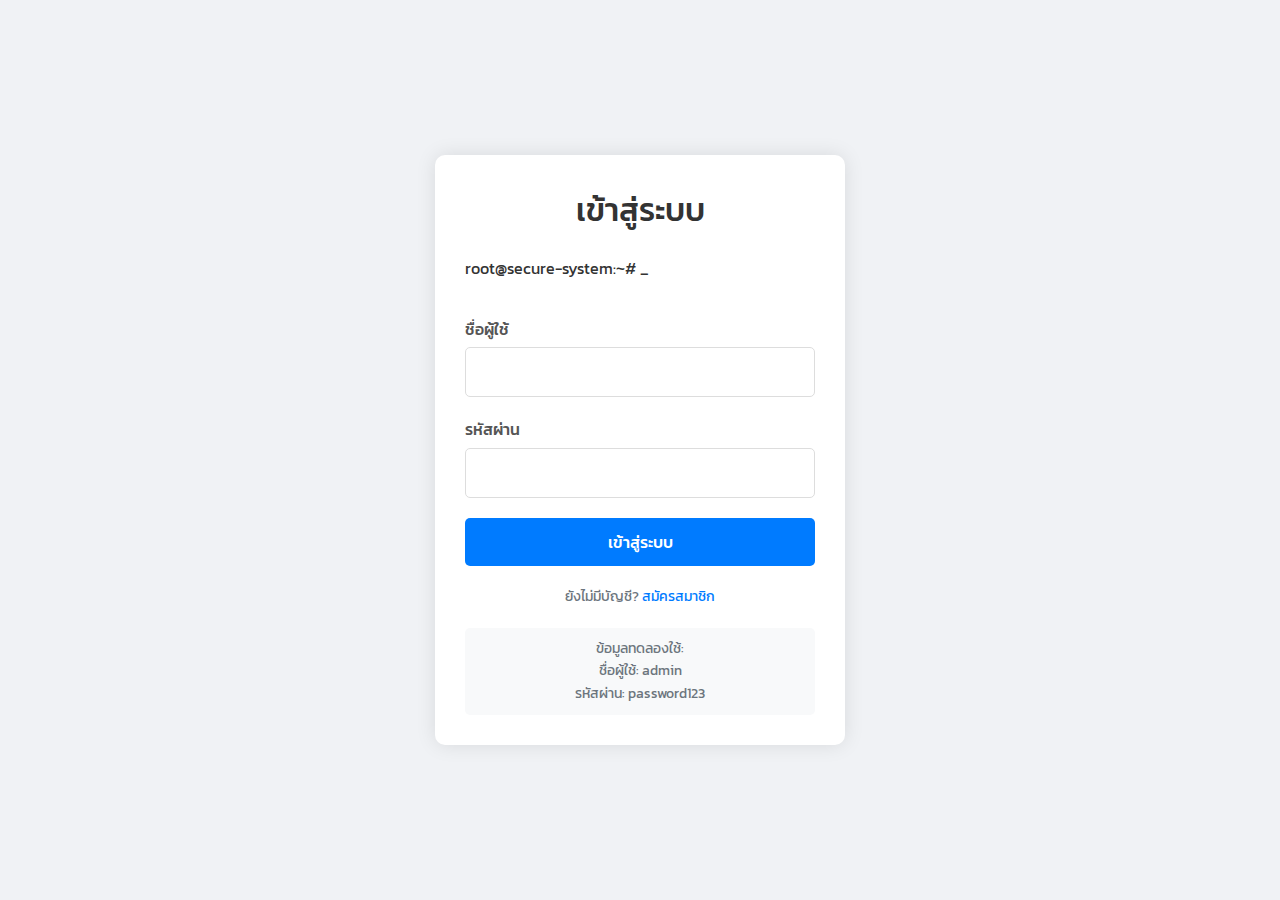
<file: New folder/index.html>
<!DOCTYPE html>
<html lang="th">
<head>
    <meta charset="UTF-8">
    <meta name="viewport" content="width=device-width, initial-scale=1.0">
    <title>ระบบเข้าสู่ระบบ</title>
    <link rel="stylesheet" href="css/styles.css">
    <link href="https://fonts.googleapis.com/css2?family=Kanit:wght@300;400;500&display=swap" rel="stylesheet">
</head>
<body>
    <div class="container">
        <div class="login-form">
            <h1>เข้าสู่ระบบ</h1>
            <div class="terminal-header">
                <span class="terminal-text">root@secure-system:~# _</span>
            </div>
            <div id="error-message" class="error-message"></div>
            <form id="login-form">
                <div class="form-group">
                    <label for="username">ชื่อผู้ใช้</label>
                    <input type="text" id="username" name="username" required>
                </div>
                <div class="form-group">
                    <label for="password">รหัสผ่าน</label>
                    <input type="password" id="password" name="password" required>
                </div>
                <div class="form-group">
                    <button type="submit" class="login-btn">เข้าสู่ระบบ</button>
                </div>
                <p class="register-link">
                    ยังไม่มีบัญชี? <a href="register.html">สมัครสมาชิก</a>
                </p>
                <p class="demo-info">
                    ข้อมูลทดลองใช้:<br>
                    ชื่อผู้ใช้: admin<br>
                    รหัสผ่าน: password123
                </p>
            </form>
        </div>
    </div>
    <script src="js/auth.js"></script>
</body>
</html>
</file>
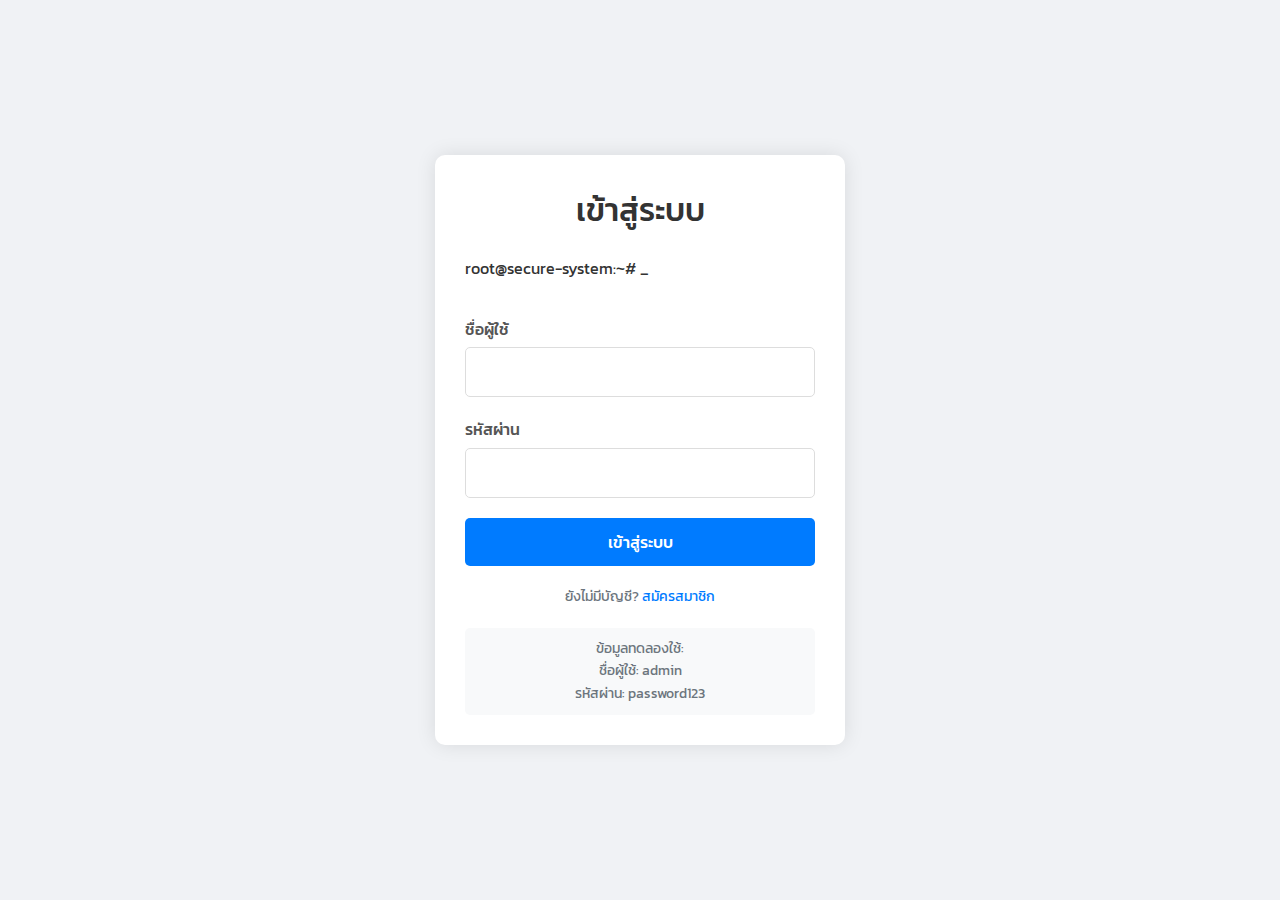
<file: New folder/admin.html>
<!DOCTYPE html>
<html lang="th">
<head>
    <meta charset="UTF-8">
    <meta name="viewport" content="width=device-width, initial-scale=1.0">
    <title>จัดการระบบ - Roblox Scripts</title>
    <link rel="stylesheet" href="css/styles.css">
    <link rel="stylesheet" href="css/admin.css">
    <link href="https://fonts.googleapis.com/css2?family=Kanit:wght@300;400;500&display=swap" rel="stylesheet">
    <link rel="stylesheet" href="https://cdnjs.cloudflare.com/ajax/libs/font-awesome/6.0.0/css/all.min.css">
</head>
<body class="admin-page">
    <!-- Navbar -->
    <nav class="navbar">
        <div class="navbar-container">
            <div class="navbar-logo">
                <a href="home.html">Roblox Scripts</a>
            </div>
            <div class="navbar-links">
                <a href="home.html"><i class="fas fa-home"></i> หน้าหลัก</a>
                <a href="admin.html" class="active"><i class="fas fa-cog"></i> จัดการระบบ</a>
            </div>
            <div class="navbar-user">
                <span>สวัสดี, <span id="user-name">ผู้ใช้</span>!</span>
                <button id="logout-btn" class="logout-btn-small"><i class="fas fa-sign-out-alt"></i> ออกจากระบบ</button>
            </div>
        </div>
    </nav>

    <!-- Admin Content -->
    <div class="admin-container">
        <!-- Sidebar -->
        <div class="admin-sidebar">
            <div class="admin-user">
                <div class="admin-avatar">
                    <i class="fas fa-user-shield"></i>
                </div>
                <div class="admin-info">
                    <h3 id="admin-name">แอดมิน</h3>
                    <p>ผู้ดูแลระบบ</p>
                </div>
            </div>
            <ul class="admin-menu">
                <li class="active" data-tab="dashboard">
                    <i class="fas fa-tachometer-alt"></i> แดชบอร์ด
                </li>
                <li data-tab="scripts">
                    <i class="fas fa-code"></i> จัดการสคริปต์
                </li>
                <li data-tab="categories">
                    <i class="fas fa-folder"></i> จัดการหมวดหมู่
                </li>
                <li data-tab="users">
                    <i class="fas fa-users"></i> จัดการผู้ใช้
                </li>
                <li data-tab="settings">
                    <i class="fas fa-cog"></i> ตั้งค่าเว็บไซต์
                </li>
            </ul>
        </div>

        <!-- Main Content -->
        <div class="admin-content">
            <!-- Dashboard Tab -->
            <div class="admin-tab active" id="dashboard-tab">
                <h1>แดชบอร์ด</h1>
                <div class="admin-stats">
                    <div class="stat-card">
                        <div class="stat-icon">
                            <i class="fas fa-code"></i>
                        </div>
                        <div class="stat-info">
                            <h3>สคริปต์ทั้งหมด</h3>
                            <p class="stat-number">6</p>
                        </div>
                    </div>
                    <div class="stat-card">
                        <div class="stat-icon">
                            <i class="fas fa-users"></i>
                        </div>
                        <div class="stat-info">
                            <h3>ผู้ใช้ทั้งหมด</h3>
                            <p class="stat-number">2</p>
                        </div>
                    </div>
                    <div class="stat-card">
                        <div class="stat-icon">
                            <i class="fas fa-download"></i>
                        </div>
                        <div class="stat-info">
                            <h3>ดาวน์โหลดทั้งหมด</h3>
                            <p class="stat-number">12.5K</p>
                        </div>
                    </div>
                    <div class="stat-card">
                        <div class="stat-icon">
                            <i class="fas fa-eye"></i>
                        </div>
                        <div class="stat-info">
                            <h3>ยอดเข้าชมวันนี้</h3>
                            <p class="stat-number">256</p>
                        </div>
                    </div>
                </div>

                <div class="admin-recent">
                    <div class="admin-recent-scripts">
                        <div class="admin-section-header">
                            <h2>สคริปต์ล่าสุด</h2>
                            <a href="#" class="view-all" data-tab="scripts">ดูทั้งหมด</a>
                        </div>
                        <div class="admin-table-container">
                            <table class="admin-table">
                                <thead>
                                    <tr>
                                        <th>ชื่อสคริปต์</th>
                                        <th>หมวดหมู่</th>
                                        <th>วันที่</th>
                                        <th>ดาวน์โหลด</th>
                                    </tr>
                                </thead>
                                <tbody>
                                    <tr>
                                        <td>Pet Simulator X Auto Farm</td>
                                        <td>Simulator</td>
                                        <td>18/04/2023</td>
                                        <td>2.1K</td>
                                    </tr>
                                    <tr>
                                        <td>Blox Fruits Hub</td>
                                        <td>Fighting</td>
                                        <td>20/04/2023</td>
                                        <td>5.2K</td>
                                    </tr>
                                    <tr>
                                        <td>Bedwars Aimbot & ESP</td>
                                        <td>FPS</td>
                                        <td>15/04/2023</td>
                                        <td>1.5K</td>
                                    </tr>
                                    <tr>
                                        <td>Jailbreak Auto Rob</td>
                                        <td>Adventure</td>
                                        <td>14/04/2023</td>
                                        <td>1.8K</td>
                                    </tr>
                                </tbody>
                            </table>
                        </div>
                    </div>

                    <div class="admin-recent-users">
                        <div class="admin-section-header">
                            <h2>ผู้ใช้ล่าสุด</h2>
                            <a href="#" class="view-all" data-tab="users">ดูทั้งหมด</a>
                        </div>
                        <div class="admin-table-container">
                            <table class="admin-table">
                                <thead>
                                    <tr>
                                        <th>ชื่อผู้ใช้</th>
                                        <th>ชื่อที่แสดง</th>
                                        <th>สถานะ</th>
                                        <th>วันที่สมัคร</th>
                                    </tr>
                                </thead>
                                <tbody>
                                    <tr>
                                        <td>admin</td>
                                        <td>แอดมิน</td>
                                        <td><span class="status admin">แอดมิน</span></td>
                                        <td>01/04/2023</td>
                                    </tr>
                                    <tr>
                                        <td>user</td>
                                        <td>ผู้ใช้ทั่วไป</td>
                                        <td><span class="status user">ผู้ใช้</span></td>
                                        <td>05/04/2023</td>
                                    </tr>
                                </tbody>
                            </table>
                        </div>
                    </div>
                </div>
            </div>

            <!-- Scripts Tab -->
            <div class="admin-tab" id="scripts-tab">
                <h1>จัดการสคริปต์</h1>
                <div class="admin-actions">
                    <button class="admin-btn add-btn" id="add-script-btn">
                        <i class="fas fa-plus"></i> เพิ่มสคริปต์ใหม่
                    </button>
                    <div class="admin-search">
                        <input type="text" placeholder="ค้นหาสคริปต์...">
                        <button><i class="fas fa-search"></i></button>
                    </div>
                </div>

                <div class="admin-table-container">
                    <table class="admin-table">
                        <thead>
                            <tr>
                                <th>ID</th>
                                <th>รูปภาพ</th>
                                <th>ชื่อสคริปต์</th>
                                <th>หมวดหมู่</th>
                                <th>วันที่</th>
                                <th>ดาวน์โหลด</th>
                                <th>คะแนน</th>
                                <th>การจัดการ</th>
                            </tr>
                        </thead>
                        <tbody id="scripts-table-body">
                            <!-- จะถูกเติมโดย JavaScript -->
                        </tbody>
                    </table>
                </div>

                <!-- Modal for Add/Edit Script -->
                <div class="admin-modal" id="script-modal">
                    <div class="admin-modal-content">
                        <div class="admin-modal-header">
                            <h2 id="script-modal-title">เพิ่มสคริปต์ใหม่</h2>
                            <button class="admin-modal-close">&times;</button>
                        </div>
                        <div class="admin-modal-body">
                            <form id="script-form">
                                <input type="hidden" id="script-id">
                                <div class="form-group">
                                    <label for="script-title">ชื่อสคริปต์</label>
                                    <input type="text" id="script-title" required>
                                </div>
                                <div class="form-group">
                                    <label for="script-description">คำอธิบาย</label>
                                    <textarea id="script-description" rows="3" required></textarea>
                                </div>
                                <div class="form-group">
                                    <label for="script-category">หมวดหมู่</label>
                                    <select id="script-category" required>
                                        <option value="">เลือกหมวดหมู่</option>
                                        <option value="Fighting">Fighting</option>
                                        <option value="Simulator">Simulator</option>
                                        <option value="FPS">FPS</option>
                                        <option value="Parkour">Parkour</option>
                                        <option value="Adventure">Adventure</option>
                                        <option value="Horror">Horror</option>
                                    </select>
                                </div>
                                <div class="form-group">
                                    <label for="script-image">URL รูปภาพ</label>
                                    <div class="image-input-group">
                                        <input type="text" id="script-image" required>
                                        <button type="button" class="admin-btn preview-btn" id="preview-image-btn">แสดงตัวอย่าง</button>
                                    </div>
                                    <div class="image-preview" id="image-preview"></div>
                                </div>
                                <div class="form-group">
                                    <label for="script-code">โค้ดสคริปต์</label>
                                    <textarea id="script-code" rows="5" required></textarea>
                                </div>
                                <div class="form-actions">
                                    <button type="button" class="admin-btn cancel-btn">ยกเลิก</button>
                                    <button type="submit" class="admin-btn save-btn">บันทึก</button>
                                </div>
                            </form>
                        </div>
                    </div>
                </div>
            </div>

            <!-- Categories Tab -->
            <div class="admin-tab" id="categories-tab">
                <h1>จัดการหมวดหมู่</h1>
                <div class="admin-actions">
                    <button class="admin-btn add-btn" id="add-category-btn">
                        <i class="fas fa-plus"></i> เพิ่มหมวดหมู่ใหม่
                    </button>
                </div>

                <div class="admin-table-container">
                    <table class="admin-table">
                        <thead>
                            <tr>
                                <th>ID</th>
                                <th>ไอคอน</th>
                                <th>ชื่อหมวดหมู่</th>
                                <th>จำนวนสคริปต์</th>
                                <th>การจัดการ</th>
                            </tr>
                        </thead>
                        <tbody>
                            <tr>
                                <td>1</td>
                                <td><i class="fas fa-gamepad"></i></td>
                                <td>เกมส์ทั้งหมด</td>
                                <td>6</td>
                                <td>
                                    <button class="action-btn edit-btn"><i class="fas fa-edit"></i></button>
                                    <button class="action-btn delete-btn"><i class="fas fa-trash"></i></button>
                                </td>
                            </tr>
                            <tr>
                                <td>2</td>
                                <td><i class="fas fa-fist-raised"></i></td>
                                <td>Fighting</td>
                                <td>2</td>
                                <td>
                                    <button class="action-btn edit-btn"><i class="fas fa-edit"></i></button>
                                    <button class="action-btn delete-btn"><i class="fas fa-trash"></i></button>
                                </td>
                            </tr>
                            <tr>
                                <td>3</td>
                                <td><i class="fas fa-building"></i></td>
                                <td>Simulator</td>
                                <td>2</td>
                                <td>
                                    <button class="action-btn edit-btn"><i class="fas fa-edit"></i></button>
                                    <button class="action-btn delete-btn"><i class="fas fa-trash"></i></button>
                                </td>
                            </tr>
                            <tr>
                                <td>4</td>
                                <td><i class="fas fa-crosshairs"></i></td>
                                <td>FPS</td>
                                <td>1</td>
                                <td>
                                    <button class="action-btn edit-btn"><i class="fas fa-edit"></i></button>
                                    <button class="action-btn delete-btn"><i class="fas fa-trash"></i></button>
                                </td>
                            </tr>
                            <tr>
                                <td>5</td>
                                <td><i class="fas fa-running"></i></td>
                                <td>Parkour</td>
                                <td>1</td>
                                <td>
                                    <button class="action-btn edit-btn"><i class="fas fa-edit"></i></button>
                                    <button class="action-btn delete-btn"><i class="fas fa-trash"></i></button>
                                </td>
                            </tr>
                        </tbody>
                    </table>
                </div>

                <!-- Modal for Add/Edit Category -->
                <div class="admin-modal" id="category-modal">
                    <div class="admin-modal-content">
                        <div class="admin-modal-header">
                            <h2 id="category-modal-title">เพิ่มหมวดหมู่ใหม่</h2>
                            <button class="admin-modal-close">&times;</button>
                        </div>
                        <div class="admin-modal-body">
                            <form id="category-form">
                                <input type="hidden" id="category-id">
                                <div class="form-group">
                                    <label for="category-name">ชื่อหมวดหมู่</label>
                                    <input type="text" id="category-name" required>
                                </div>
                                <div class="form-group">
                                    <label for="category-icon">ไอคอน (Font Awesome Class)</label>
                                    <input type="text" id="category-icon" placeholder="fas fa-gamepad" required>
                                </div>
                                <div class="form-actions">
                                    <button type="button" class="admin-btn cancel-btn">ยกเลิก</button>
                                    <button type="submit" class="admin-btn save-btn">บันทึก</button>
                                </div>
                            </form>
                        </div>
                    </div>
                </div>
            </div>

            <!-- Users Tab -->
            <div class="admin-tab" id="users-tab">
                <h1>จัดการผู้ใช้</h1>
                <div class="admin-actions">
                    <button class="admin-btn add-btn" id="add-user-btn">
                        <i class="fas fa-plus"></i> เพิ่มผู้ใช้ใหม่
                    </button>
                    <div class="admin-search">
                        <input type="text" placeholder="ค้นหาผู้ใช้...">
                        <button><i class="fas fa-search"></i></button>
                    </div>
                </div>

                <div class="admin-table-container">
                    <table class="admin-table">
                        <thead>
                            <tr>
                                <th>ID</th>
                                <th>ชื่อผู้ใช้</th>
                                <th>ชื่อที่แสดง</th>
                                <th>สถานะ</th>
                                <th>วันที่สมัคร</th>
                                <th>การจัดการ</th>
                            </tr>
                        </thead>
                        <tbody id="users-table-body">
                            <!-- จะถูกเติมโดย JavaScript -->
                        </tbody>
                    </table>
                </div>

                <!-- Modal for Add/Edit User -->
                <div class="admin-modal" id="user-modal">
                    <div class="admin-modal-content">
                        <div class="admin-modal-header">
                            <h2 id="user-modal-title">เพิ่มผู้ใช้ใหม่</h2>
                            <button class="admin-modal-close">&times;</button>
                        </div>
                        <div class="admin-modal-body">
                            <form id="user-form">
                                <input type="hidden" id="user-id">
                                <div class="form-group">
                                    <label for="user-username">ชื่อผู้ใช้</label>
                                    <input type="text" id="user-username" required>
                                </div>
                                <div class="form-group">
                                    <label for="user-displayname">ชื่อที่แสดง</label>
                                    <input type="text" id="user-displayname" required>
                                </div>
                                <div class="form-group">
                                    <label for="user-password">รหัสผ่าน</label>
                                    <input type="password" id="user-password" required>
                                </div>
                                <div class="form-group">
                                    <label for="user-role">สถานะ</label>
                                    <select id="user-role" required>
                                        <option value="user">ผู้ใช้ทั่วไป</option>
                                        <option value="admin">ผู้ดูแลระบบ</option>
                                    </select>
                                </div>
                                <div class="form-actions">
                                    <button type="button" class="admin-btn cancel-btn">ยกเลิก</button>
                                    <button type="submit" class="admin-btn save-btn">บันทึก</button>
                                </div>
                            </form>
                        </div>
                    </div>
                </div>
            </div>

            <!-- Settings Tab -->
            <div class="admin-tab" id="settings-tab">
                <h1>ตั้งค่าเว็บไซต์</h1>
                <form id="settings-form">
                    <div class="settings-section">
                        <h2>ตั้งค่าทั่วไป</h2>
                        <div class="form-group">
                            <label for="site-title">ชื่อเว็บไซต์</label>
                            <input type="text" id="site-title" value="Roblox Scripts">
                        </div>
                        <div class="form-group">
                            <label for="site-description">คำอธิบายเว็บไซต์</label>
                            <textarea id="site-description" rows="3">แหล่งรวมสคริปต์ Roblox คุณภาพสูง ฟรี และอัพเดทล่าสุด</textarea>
                        </div>
                        <div class="form-group">
                            <label for="site-logo">URL โลโก้</label>
                            <input type="text" id="site-logo" value="">
                        </div>
                    </div>

                    <div class="settings-section">
                        <h2>ตั้งค่าหน้าแรก</h2>
                        <div class="form-group">
                            <label for="home-title">หัวข้อหน้าแรก</label>
                            <input type="text" id="home-title" value="ยินดีต้อนรับสู่ Roblox Scripts">
                        </div>
                        <div class="form-group">
                            <label for="home-subtitle">คำอธิบายหน้าแรก</label>
                            <input type="text" id="home-subtitle" value="แหล่งรวมสคริปต์ Roblox คุณภาพสูง ฟรี และอัพเดทล่าสุด">
                        </div>
                        <div class="form-group">
                            <label for="scripts-per-page">จำนวนสคริปต์ต่อหน้า</label>
                            <input type="number" id="scripts-per-page" value="6" min="1" max="24">
                        </div>
                    </div>

                    <div class="settings-section">
                        <h2>ตั้งค่าการติดต่อ</h2>
                        <div class="form-group">
                            <label for="contact-email">อีเมล</label>
                            <input type="email" id="contact-email" value="contact@robloxscripts.com">
                        </div>
                        <div class="form-group">
                            <label for="contact-discord">Discord</label>
                            <input type="text" id="contact-discord" value="discord.gg/robloxscripts">
                        </div>
                    </div>

                    <div class="form-actions">
                        <button type="submit" class="admin-btn save-btn">บันทึกการตั้งค่า</button>
                    </div>
                </form>
            </div>
        </div>
    </div>

    <script src="js/auth.js"></script>
    <script src="js/admin.js"></script>
</body>
</html>
</file>
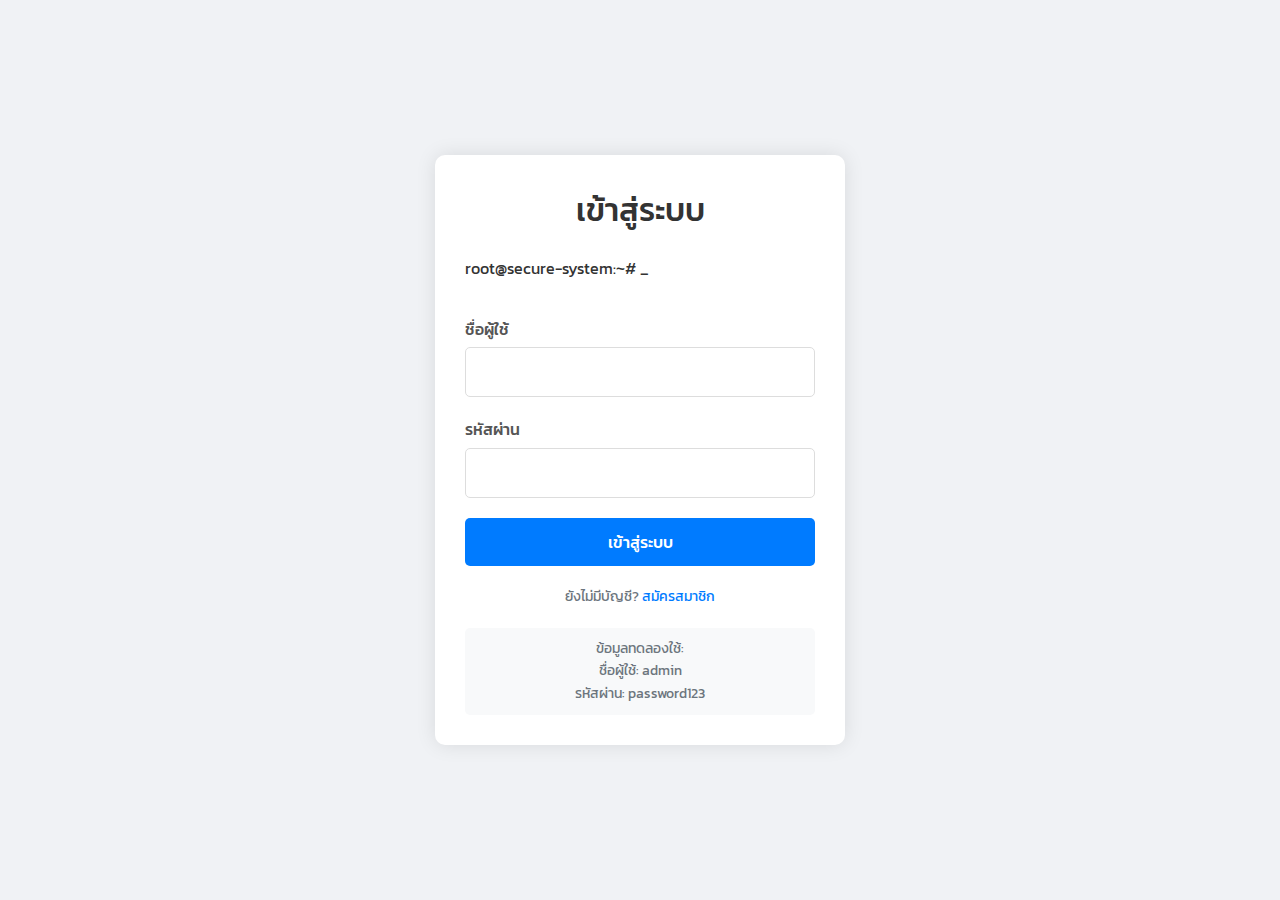
<file: New folder/dashboard.html>
<!DOCTYPE html>
<html lang="en">
<head>
    <meta charset="UTF-8">
    <meta name="viewport" content="width=device-width, initial-scale=1.0">
    <title>Dashboard</title>
    <link rel="stylesheet" href="css/styles.css">
</head>
<body>
    <div class="container">
        <div class="dashboard">
            <h1>Welcome to Dashboard</h1>
            <div class="user-info">
                <p>Welcome, <span id="user-name">User</span>!</p>
                <p>You have successfully logged in.</p>
            </div>
            <div class="dashboard-content">
                <h2>Your Dashboard Content</h2>
                <p>This is a protected page that only logged-in users can access.</p>
                <p>In a real application, your personal data and features would appear here.</p>
            </div>
            <button id="logout-btn" class="logout-btn">Logout</button>
        </div>
    </div>
    <script src="js/auth.js"></script>
</body>
</html>
</file>
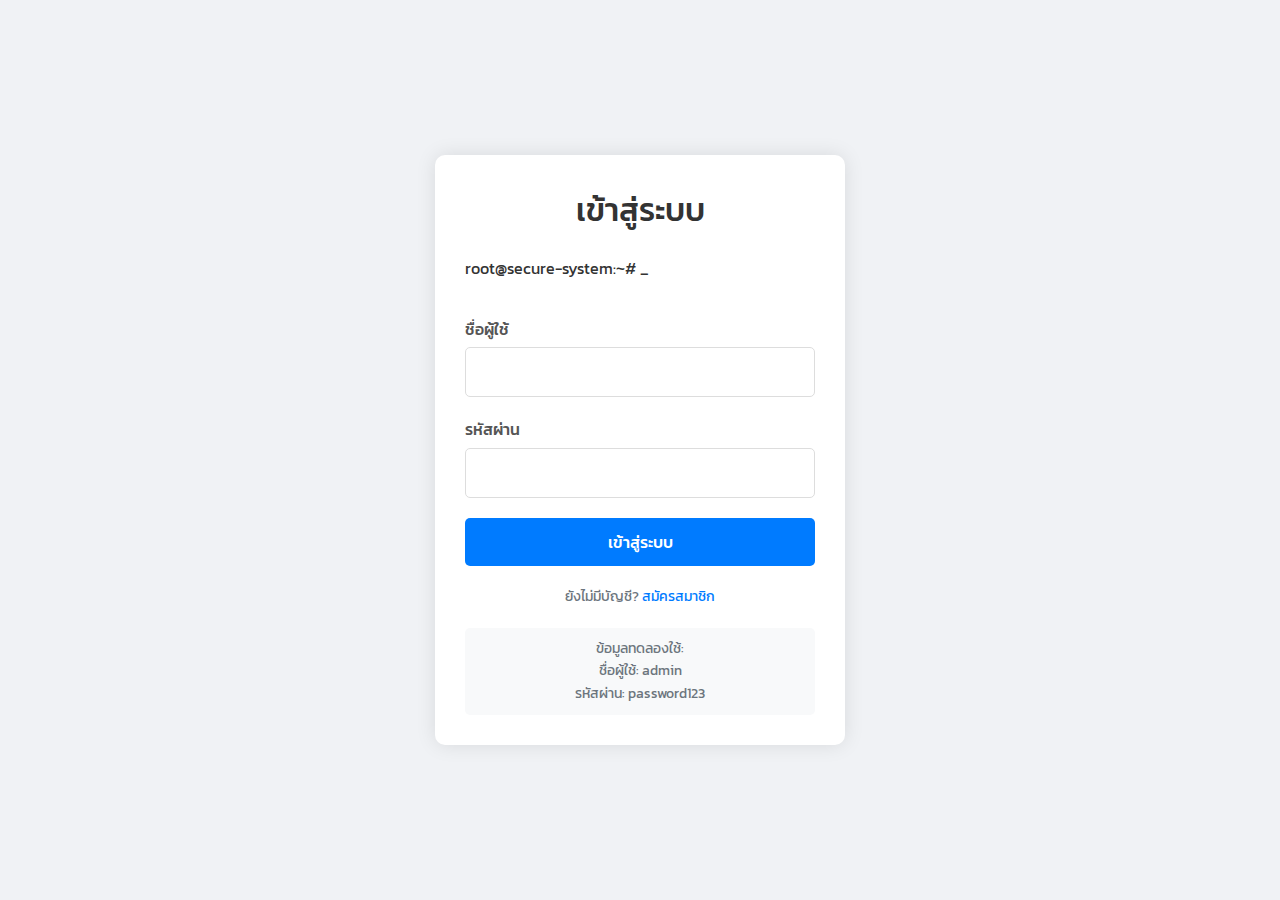
<file: New folder/home.html>
<!DOCTYPE html>
<html lang="th">
<head>
    <meta charset="UTF-8">
    <meta name="viewport" content="width=device-width, initial-scale=1.0">
    <title>Roblox Scripts - คลังสคริปต์ Roblox</title>
    <link rel="stylesheet" href="css/styles.css">
    <link href="https://fonts.googleapis.com/css2?family=Kanit:wght@300;400;500&display=swap" rel="stylesheet">
    <link rel="stylesheet" href="https://cdnjs.cloudflare.com/ajax/libs/font-awesome/6.0.0/css/all.min.css">
</head>
<body class="home-page">
    <!-- Navbar -->
    <nav class="navbar">
        <div class="navbar-container">
            <div class="navbar-logo">
                <a href="home.html">Roblox Scripts</a>
            </div>
            <div class="navbar-links">
                <a href="home.html" class="active"><i class="fas fa-home"></i> หน้าหลัก</a>
                <a href="scripts.html"><i class="fas fa-code"></i> สคริปต์</a>
                <a href="popular.html"><i class="fas fa-star"></i> ยอดนิยม</a>
                <a href="admin.html" id="admin-nav-link" style="display: none;"><i class="fas fa-cog"></i> จัดการระบบ</a>
            </div>
            <div class="navbar-search">
                <form id="search-form">
                    <input type="text" id="search-input" placeholder="ค้นหาสคริปต์...">
                    <button type="submit"><i class="fas fa-search"></i></button>
                </form>
            </div>
            <div class="navbar-user">
                <span>สวัสดี, <span id="user-name">ผู้ใช้</span>!</span>
                <button id="logout-btn" class="logout-btn-small"><i class="fas fa-sign-out-alt"></i> ออกจากระบบ</button>
            </div>
        </div>
    </nav>

    <!-- Main Content -->
    <div class="main-container">
        <!-- Hero Section -->
        <div class="hero-section">
            <h1>ยินดีต้อนรับสู่ Roblox Scripts</h1>
            <p>แหล่งรวมสคริปต์ Roblox คุณภาพสูง ฟรี และอัพเดทล่าสุด</p>
        </div>

        <!-- Categories -->
        <div class="categories-section">
            <h2>หมวดหมู่</h2>
            <div class="categories">
                <a href="scripts.html" class="category-item">
                    <i class="fas fa-gamepad"></i>
                    <span>เกมส์ทั้งหมด</span>
                </a>
                <a href="scripts.html?category=Parkour" class="category-item">
                    <i class="fas fa-running"></i>
                    <span>Parkour</span>
                </a>
                <a href="scripts.html?category=Fighting" class="category-item">
                    <i class="fas fa-fist-raised"></i>
                    <span>Fighting</span>
                </a>
                <a href="scripts.html?category=Simulator" class="category-item">
                    <i class="fas fa-building"></i>
                    <span>Simulator</span>
                </a>
                <a href="scripts.html?category=FPS" class="category-item">
                    <i class="fas fa-crosshairs"></i>
                    <span>FPS</span>
                </a>
            </div>
        </div>

        <!-- Scripts Section -->
        <div class="scripts-section">
            <div class="section-header">
                <h2>สคริปต์ล่าสุด</h2>
                <a href="scripts.html" class="view-all">ดูทั้งหมด <i class="fas fa-arrow-right"></i></a>
            </div>

            <div class="scripts-grid" id="scripts-container">
                <!-- Script Card 1 -->
                <div class="script-card">
                    <div class="script-image">
                        <img src="https://tr.rbxcdn.com/e9b0640f26e3c602a1f6082f26f09691/768/432/Image/Png" alt="Blox Fruits Script">
                        <div class="script-category">Fighting</div>
                    </div>
                    <div class="script-info">
                        <h3>Blox Fruits Auto Farm</h3>
                        <p class="script-description">สคริปต์ออโต้ฟาร์มสำหรับ Blox Fruits ใช้งานง่าย ไม่มีแบน</p>
                        <div class="script-meta">
                            <span><i class="fas fa-download"></i> 1.2K</span>
                            <span><i class="fas fa-star"></i> 4.8</span>
                            <span><i class="fas fa-calendar"></i> 12/04/2023</span>
                        </div>
                        <a href="#" class="script-button">ดูรายละเอียด</a>
                    </div>
                </div>

                <!-- Script Card 2 -->
                <div class="script-card">
                    <div class="script-image">
                        <img src="https://tr.rbxcdn.com/5aa5b9b7a25c88e1b0f2306f8ab3fdaf/768/432/Image/Png" alt="Adopt Me Script">
                        <div class="script-category">Simulator</div>
                    </div>
                    <div class="script-info">
                        <h3>Adopt Me Auto Farm</h3>
                        <p class="script-description">สคริปต์ช่วยเก็บไอเทมและเลี้ยงสัตว์อัตโนมัติใน Adopt Me</p>
                        <div class="script-meta">
                            <span><i class="fas fa-download"></i> 985</span>
                            <span><i class="fas fa-star"></i> 4.5</span>
                            <span><i class="fas fa-calendar"></i> 10/04/2023</span>
                        </div>
                        <a href="#" class="script-button">ดูรายละเอียด</a>
                    </div>
                </div>

                <!-- Script Card 3 -->
                <div class="script-card">
                    <div class="script-image">
                        <img src="https://tr.rbxcdn.com/c8d3bad9e2b5d9d3c06985d724ff4e6d/768/432/Image/Png" alt="Bedwars Script">
                        <div class="script-category">FPS</div>
                    </div>
                    <div class="script-info">
                        <h3>Bedwars Aimbot & ESP</h3>
                        <p class="script-description">สคริปต์ช่วยเล็ง และมองทะลุกำแพงสำหรับเกม Bedwars</p>
                        <div class="script-meta">
                            <span><i class="fas fa-download"></i> 1.5K</span>
                            <span><i class="fas fa-star"></i> 4.9</span>
                            <span><i class="fas fa-calendar"></i> 15/04/2023</span>
                        </div>
                        <a href="#" class="script-button">ดูรายละเอียด</a>
                    </div>
                </div>

                <!-- Script Card 4 -->
                <div class="script-card">
                    <div class="script-image">
                        <img src="https://tr.rbxcdn.com/f0269c40fadfe6f8e44a1299a9563054/768/432/Image/Png" alt="Parkour Script">
                        <div class="script-category">Parkour</div>
                    </div>
                    <div class="script-info">
                        <h3>Ninja Legends Auto Farm</h3>
                        <p class="script-description">สคริปต์ออโต้ฟาร์มสำหรับ Ninja Legends ฟาร์มเงินและอัพเกรดอัตโนมัติ</p>
                        <div class="script-meta">
                            <span><i class="fas fa-download"></i> 876</span>
                            <span><i class="fas fa-star"></i> 4.3</span>
                            <span><i class="fas fa-calendar"></i> 08/04/2023</span>
                        </div>
                        <a href="#" class="script-button">ดูรายละเอียด</a>
                    </div>
                </div>

                <!-- Script Card 5 -->
                <div class="script-card">
                    <div class="script-image">
                        <img src="https://tr.rbxcdn.com/e9b0640f26e3c602a1f6082f26f09691/768/432/Image/Png" alt="Pet Simulator X Script">
                        <div class="script-category">Simulator</div>
                    </div>
                    <div class="script-info">
                        <h3>Pet Simulator X Auto Farm</h3>
                        <p class="script-description">สคริปต์ออโต้ฟาร์มสำหรับ Pet Simulator X ฟาร์มเพชรและเปิดไข่อัตโนมัติ</p>
                        <div class="script-meta">
                            <span><i class="fas fa-download"></i> 2.1K</span>
                            <span><i class="fas fa-star"></i> 4.7</span>
                            <span><i class="fas fa-calendar"></i> 18/04/2023</span>
                        </div>
                        <a href="#" class="script-button">ดูรายละเอียด</a>
                    </div>
                </div>

                <!-- Script Card 6 -->
                <div class="script-card">
                    <div class="script-image">
                        <img src="https://tr.rbxcdn.com/5aa5b9b7a25c88e1b0f2306f8ab3fdaf/768/432/Image/Png" alt="Jailbreak Script">
                        <div class="script-category">Adventure</div>
                    </div>
                    <div class="script-info">
                        <h3>Jailbreak Auto Rob</h3>
                        <p class="script-description">สคริปต์ปล้นอัตโนมัติสำหรับ Jailbreak ปล้นทุกที่โดยไม่ต้องขับรถเอง</p>
                        <div class="script-meta">
                            <span><i class="fas fa-download"></i> 1.8K</span>
                            <span><i class="fas fa-star"></i> 4.6</span>
                            <span><i class="fas fa-calendar"></i> 14/04/2023</span>
                        </div>
                        <a href="#" class="script-button">ดูรายละเอียด</a>
                    </div>
                </div>
            </div>
        </div>

        <!-- Popular Section -->
        <div class="popular-section">
            <div class="section-header">
                <h2>สคริปต์ยอดนิยม</h2>
                <a href="popular.html" class="view-all">ดูทั้งหมด <i class="fas fa-arrow-right"></i></a>
            </div>

            <div class="popular-scripts">
                <!-- Popular Script 1 -->
                <div class="popular-script-card">
                    <div class="rank">1</div>
                    <div class="popular-script-image">
                        <img src="https://tr.rbxcdn.com/e9b0640f26e3c602a1f6082f26f09691/768/432/Image/Png" alt="Popular Script">
                    </div>
                    <div class="popular-script-info">
                        <h3>Blox Fruits Hub</h3>
                        <p>สคริปต์รวมฟังก์ชันทั้งหมดสำหรับ Blox Fruits</p>
                        <div class="popular-script-meta">
                            <span><i class="fas fa-download"></i> 5.2K</span>
                            <span><i class="fas fa-star"></i> 4.9</span>
                        </div>
                    </div>
                    <a href="#" class="popular-script-button">ดูรายละเอียด</a>
                </div>

                <!-- Popular Script 2 -->
                <div class="popular-script-card">
                    <div class="rank">2</div>
                    <div class="popular-script-image">
                        <img src="https://tr.rbxcdn.com/5aa5b9b7a25c88e1b0f2306f8ab3fdaf/768/432/Image/Png" alt="Popular Script">
                    </div>
                    <div class="popular-script-info">
                        <h3>Arsenal Aimbot</h3>
                        <p>สคริปต์ช่วยเล็งอัตโนมัติสำหรับเกม Arsenal</p>
                        <div class="popular-script-meta">
                            <span><i class="fas fa-download"></i> 4.8K</span>
                            <span><i class="fas fa-star"></i> 4.7</span>
                        </div>
                    </div>
                    <a href="#" class="popular-script-button">ดูรายละเอียด</a>
                </div>

                <!-- Popular Script 3 -->
                <div class="popular-script-card">
                    <div class="rank">3</div>
                    <div class="popular-script-image">
                        <img src="https://tr.rbxcdn.com/c8d3bad9e2b5d9d3c06985d724ff4e6d/768/432/Image/Png" alt="Popular Script">
                    </div>
                    <div class="popular-script-info">
                        <h3>Doors Script</h3>
                        <p>สคริปต์ช่วยเล่นเกม Doors แสดงกับดักและไอเทมทั้งหมด</p>
                        <div class="popular-script-meta">
                            <span><i class="fas fa-download"></i> 3.9K</span>
                            <span><i class="fas fa-star"></i> 4.6</span>
                        </div>
                    </div>
                    <a href="#" class="popular-script-button">ดูรายละเอียด</a>
                </div>
            </div>
        </div>
    </div>

    <!-- Footer -->
    <footer class="footer">
        <div class="footer-container">
            <div class="footer-logo">
                <h2>Roblox Scripts</h2>
                <p>แหล่งรวมสคริปต์ Roblox คุณภาพสูง</p>
            </div>
            <div class="footer-links">
                <div class="footer-links-column">
                    <h3>เมนูหลัก</h3>
                    <a href="home.html">หน้าหลัก</a>
                    <a href="scripts.html">สคริปต์</a>
                    <a href="popular.html">ยอดนิยม</a>
                </div>
                <div class="footer-links-column">
                    <h3>หมวดหมู่</h3>
                    <a href="scripts.html?category=Fighting">Fighting</a>
                    <a href="scripts.html?category=Simulator">Simulator</a>
                    <a href="scripts.html?category=FPS">FPS</a>
                    <a href="scripts.html?category=Parkour">Parkour</a>
                </div>
                <div class="footer-links-column">
                    <h3>ช่วยเหลือ</h3>
                    <a href="#">วิธีใช้งาน</a>
                    <a href="#">คำถามที่พบบ่อย</a>
                    <a href="#">ติดต่อเรา</a>
                    <a href="#">นโยบายความเป็นส่วนตัว</a>
                </div>
            </div>
        </div>
        <div class="footer-bottom">
            <p>&copy; 2023 Roblox Scripts. สงวนลิขสิทธิ์ทั้งหมด.</p>
        </div>
    </footer>

    <script src="js/auth.js"></script>
    <script src="js/scripts.js"></script>
</body>
</html>
</file>
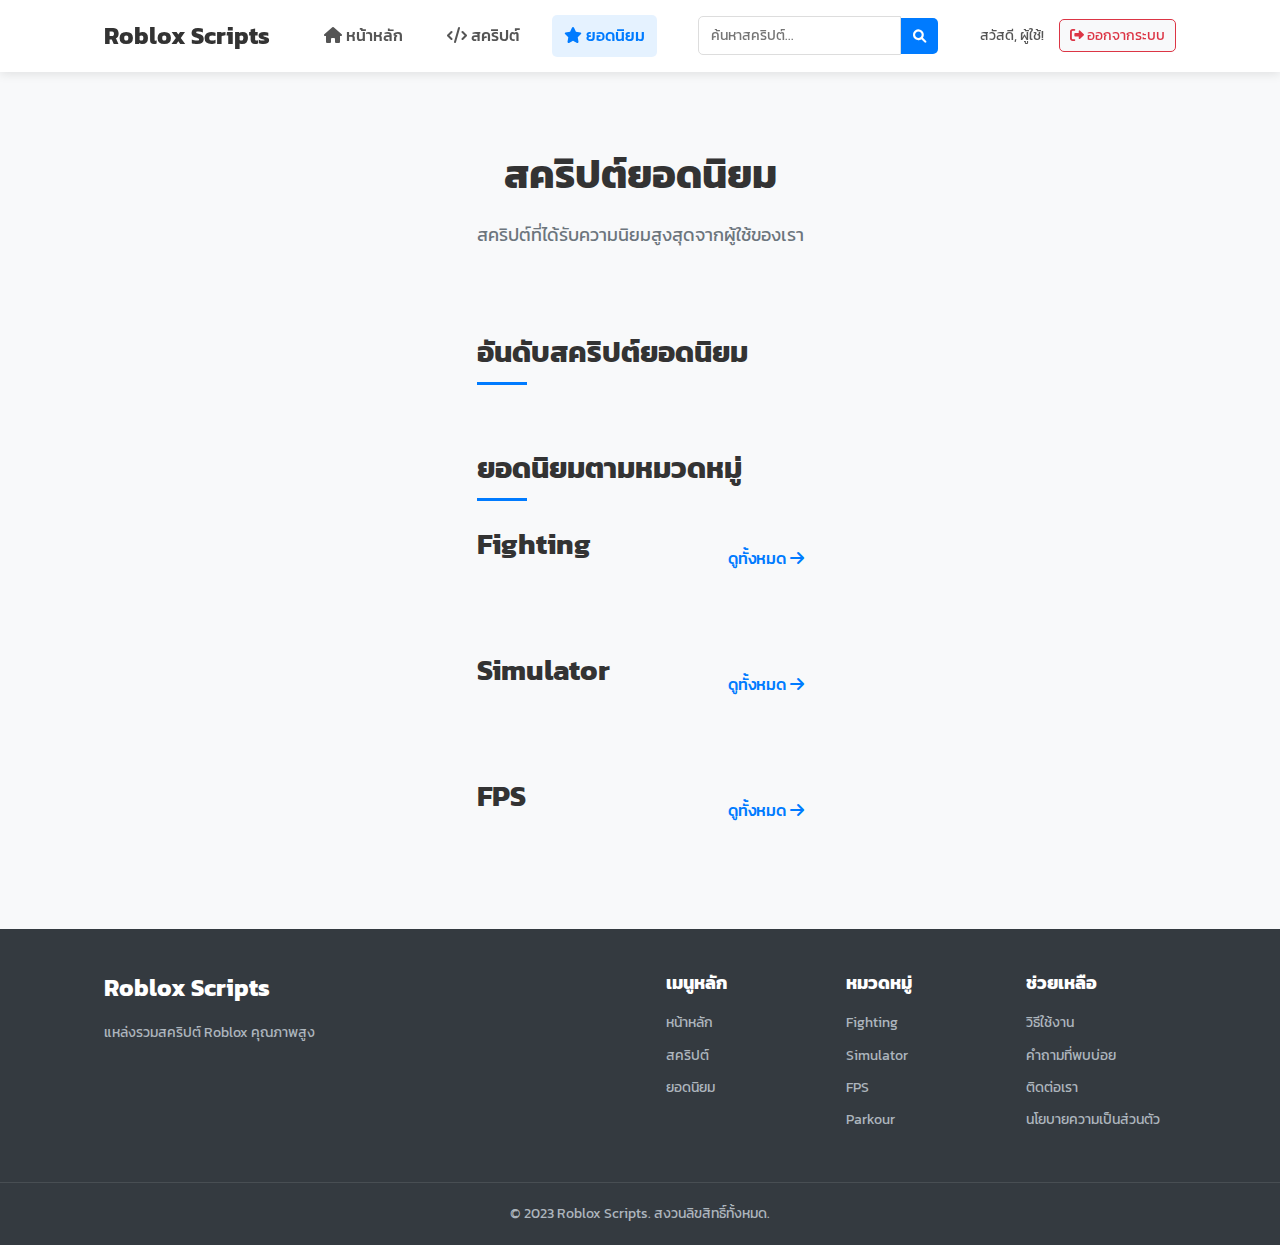
<file: New folder/popular.html>
<!DOCTYPE html>
<html lang="th">
<head>
    <meta charset="UTF-8">
    <meta name="viewport" content="width=device-width, initial-scale=1.0">
    <title>สคริปต์ยอดนิยม - Roblox Scripts</title>
    <link rel="stylesheet" href="css/styles.css">
    <link href="https://fonts.googleapis.com/css2?family=Kanit:wght@300;400;500&display=swap" rel="stylesheet">
    <link rel="stylesheet" href="https://cdnjs.cloudflare.com/ajax/libs/font-awesome/6.0.0/css/all.min.css">
</head>
<body class="home-page">
    <!-- Navbar -->
    <nav class="navbar">
        <div class="navbar-container">
            <div class="navbar-logo">
                <a href="home.html">Roblox Scripts</a>
            </div>
            <div class="navbar-links">
                <a href="home.html"><i class="fas fa-home"></i> หน้าหลัก</a>
                <a href="scripts.html"><i class="fas fa-code"></i> สคริปต์</a>
                <a href="popular.html" class="active"><i class="fas fa-star"></i> ยอดนิยม</a>
                <a href="admin.html" id="admin-nav-link" style="display: none;"><i class="fas fa-cog"></i> จัดการระบบ</a>
            </div>
            <div class="navbar-search">
                <form id="search-form">
                    <input type="text" id="search-input" placeholder="ค้นหาสคริปต์...">
                    <button type="submit"><i class="fas fa-search"></i></button>
                </form>
            </div>
            <div class="navbar-user">
                <span>สวัสดี, <span id="user-name">ผู้ใช้</span>!</span>
                <button id="logout-btn" class="logout-btn-small"><i class="fas fa-sign-out-alt"></i> ออกจากระบบ</button>
            </div>
        </div>
    </nav>

    <!-- Main Content -->
    <div class="main-container">
        <!-- Page Header -->
        <div class="page-header">
            <h1>สคริปต์ยอดนิยม</h1>
            <p>สคริปต์ที่ได้รับความนิยมสูงสุดจากผู้ใช้ของเรา</p>
        </div>

        <!-- Top Scripts -->
        <div class="top-scripts-section">
            <h2>อันดับสคริปต์ยอดนิยม</h2>
            <div class="top-scripts" id="top-scripts-container">
                <!-- จะถูกเติมโดย JavaScript -->
            </div>
        </div>

        <!-- Popular by Category -->
        <div class="popular-by-category">
            <h2>ยอดนิยมตามหมวดหมู่</h2>
            
            <!-- Fighting Category -->
            <div class="category-section">
                <div class="section-header">
                    <h3>Fighting</h3>
                    <a href="scripts.html?category=Fighting" class="view-all">ดูทั้งหมด <i class="fas fa-arrow-right"></i></a>
                </div>
                <div class="category-scripts" id="fighting-scripts">
                    <!-- จะถูกเติมโดย JavaScript -->
                </div>
            </div>
            
            <!-- Simulator Category -->
            <div class="category-section">
                <div class="section-header">
                    <h3>Simulator</h3>
                    <a href="scripts.html?category=Simulator" class="view-all">ดูทั้งหมด <i class="fas fa-arrow-right"></i></a>
                </div>
                <div class="category-scripts" id="simulator-scripts">
                    <!-- จะถูกเติมโดย JavaScript -->
                </div>
            </div>
            
            <!-- FPS Category -->
            <div class="category-section">
                <div class="section-header">
                    <h3>FPS</h3>
                    <a href="scripts.html?category=FPS" class="view-all">ดูทั้งหมด <i class="fas fa-arrow-right"></i></a>
                </div>
                <div class="category-scripts" id="fps-scripts">
                    <!-- จะถูกเติมโดย JavaScript -->
                </div>
            </div>
        </div>
    </div>

    <!-- Footer -->
    <footer class="footer">
        <div class="footer-container">
            <div class="footer-logo">
                <h2>Roblox Scripts</h2>
                <p>แหล่งรวมสคริปต์ Roblox คุณภาพสูง</p>
            </div>
            <div class="footer-links">
                <div class="footer-links-column">
                    <h3>เมนูหลัก</h3>
                    <a href="home.html">หน้าหลัก</a>
                    <a href="scripts.html">สคริปต์</a>
                    <a href="popular.html">ยอดนิยม</a>
                </div>
                <div class="footer-links-column">
                    <h3>หมวดหมู่</h3>
                    <a href="scripts.html?category=Fighting">Fighting</a>
                    <a href="scripts.html?category=Simulator">Simulator</a>
                    <a href="scripts.html?category=FPS">FPS</a>
                    <a href="scripts.html?category=Parkour">Parkour</a>
                </div>
                <div class="footer-links-column">
                    <h3>ช่วยเหลือ</h3>
                    <a href="#">วิธีใช้งาน</a>
                    <a href="#">คำถามที่พบบ่อย</a>
                    <a href="#">ติดต่อเรา</a>
                    <a href="#">นโยบายความเป็นส่วนตัว</a>
                </div>
            </div>
        </div>
        <div class="footer-bottom">
            <p>&copy; 2023 Roblox Scripts. สงวนลิขสิทธิ์ทั้งหมด.</p>
        </div>
    </footer>

    <script src="js/auth.js"></script>
    <script src="js/scripts.js"></script>
    <script src="js/popular.js"></script>
</body>
</html>
</file>
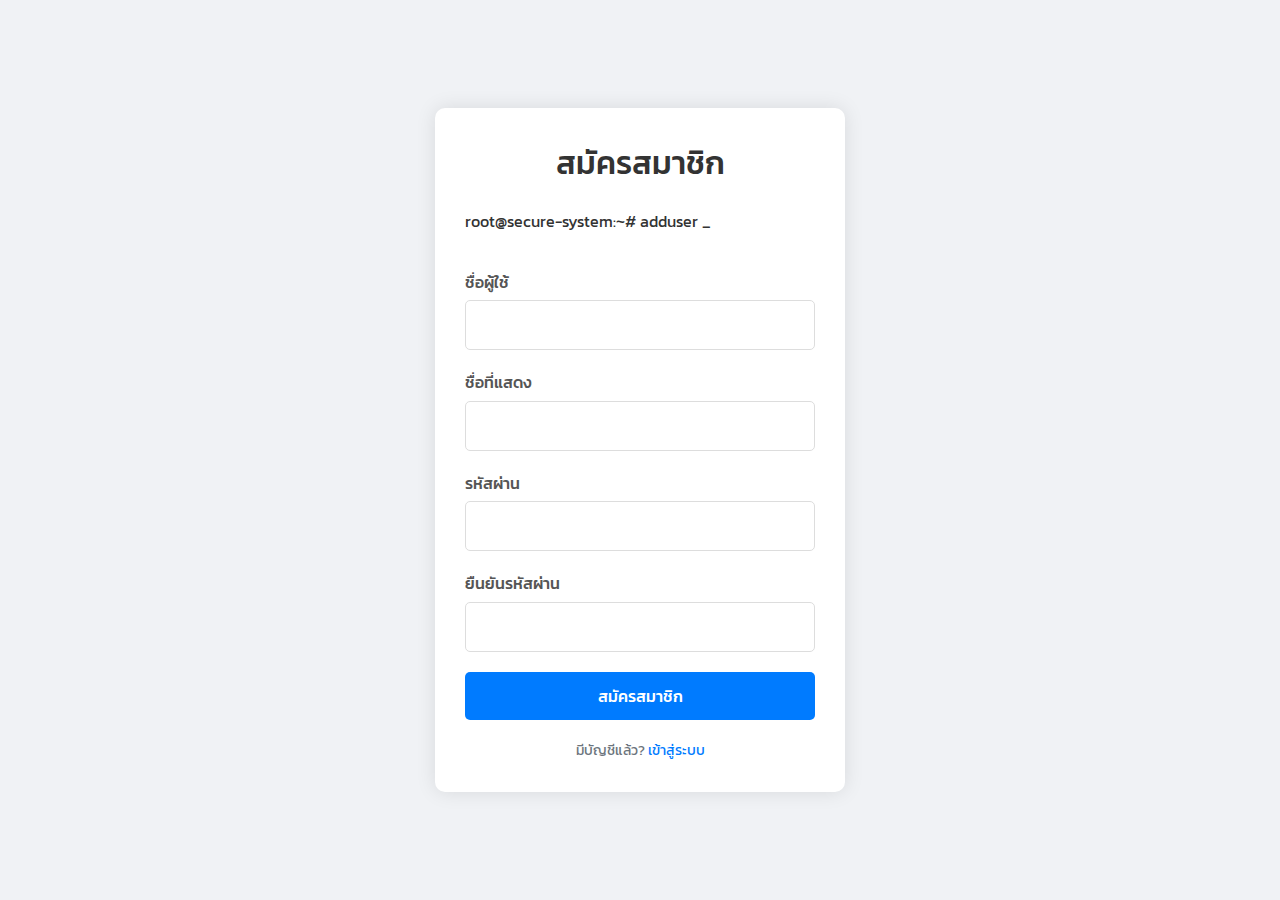
<file: New folder/register.html>
<!DOCTYPE html>
<html lang="th">
<head>
    <meta charset="UTF-8">
    <meta name="viewport" content="width=device-width, initial-scale=1.0">
    <title>สมัครสมาชิก - ระบบเข้าสู่ระบบ</title>
    <link rel="stylesheet" href="css/styles.css">
    <link href="https://fonts.googleapis.com/css2?family=Kanit:wght@300;400;500&display=swap" rel="stylesheet">
</head>
<body>
    <div class="container">
        <div class="login-form register-form">
            <h1>สมัครสมาชิก</h1>
            <div class="terminal-header">
                <span class="terminal-text">root@secure-system:~# adduser _</span>
            </div>
            <div id="error-message" class="error-message"></div>
            <form id="register-form">
                <div class="form-group">
                    <label for="username">ชื่อผู้ใช้</label>
                    <input type="text" id="username" name="username" required>
                </div>
                <div class="form-group">
                    <label for="display-name">ชื่อที่แสดง</label>
                    <input type="text" id="display-name" name="display-name" required>
                </div>
                <div class="form-group">
                    <label for="password">รหัสผ่าน</label>
                    <input type="password" id="password" name="password" required>
                </div>
                <div class="form-group">
                    <label for="confirm-password">ยืนยันรหัสผ่าน</label>
                    <input type="password" id="confirm-password" name="confirm-password" required>
                </div>
                <div class="form-group">
                    <button type="submit" class="login-btn">สมัครสมาชิก</button>
                </div>
                <p class="login-link">
                    มีบัญชีแล้ว? <a href="index.html">เข้าสู่ระบบ</a>
                </p>
            </form>
        </div>
    </div>
    <script src="js/auth.js"></script>
</body>
</html>
</file>
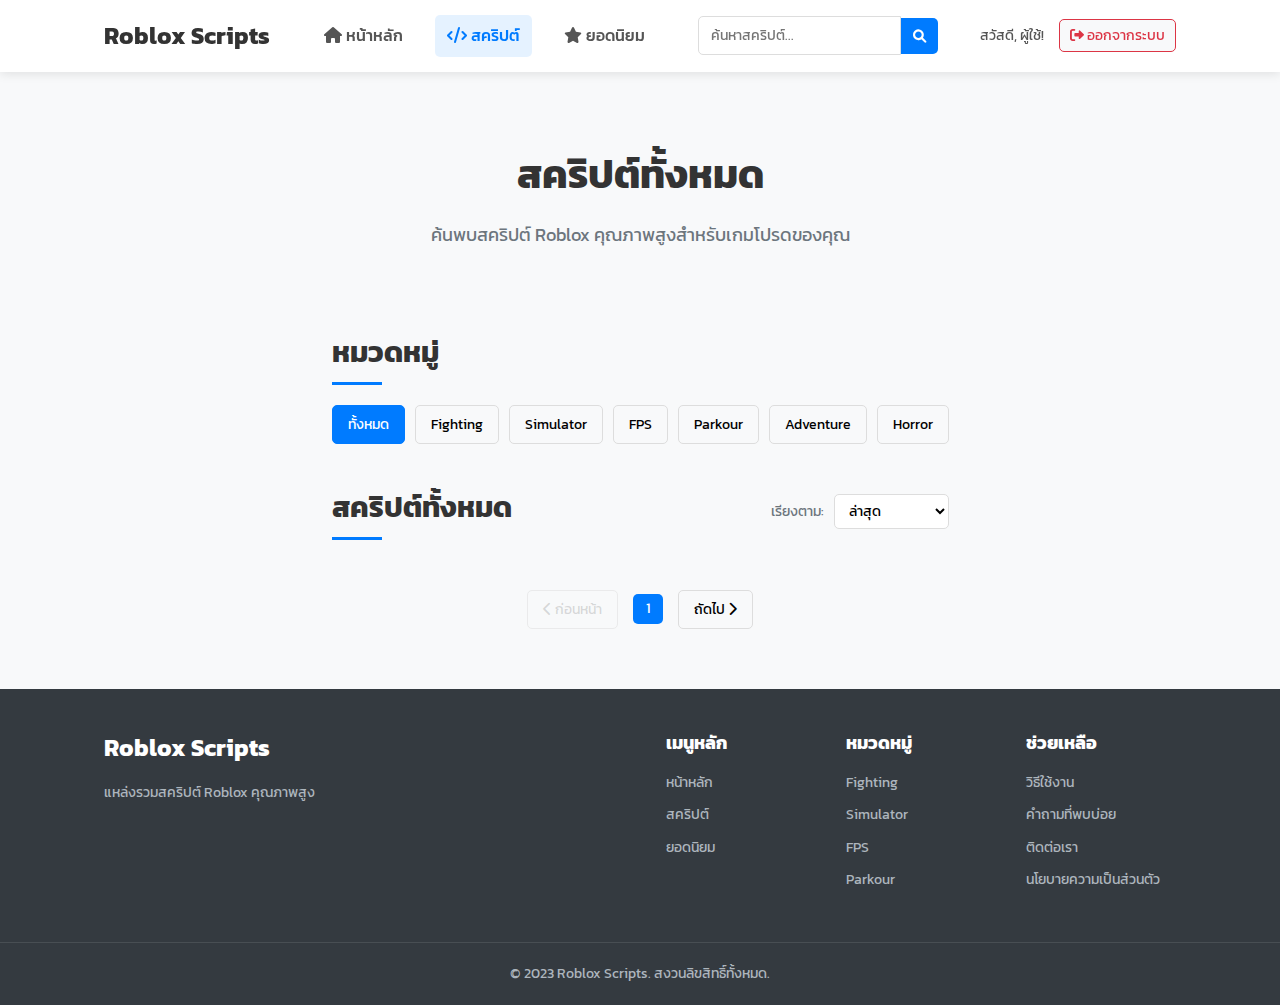
<file: New folder/scripts.html>
<!DOCTYPE html>
<html lang="th">
<head>
    <meta charset="UTF-8">
    <meta name="viewport" content="width=device-width, initial-scale=1.0">
    <title>สคริปต์ทั้งหมด - Roblox Scripts</title>
    <link rel="stylesheet" href="css/styles.css">
    <link href="https://fonts.googleapis.com/css2?family=Kanit:wght@300;400;500&display=swap" rel="stylesheet">
    <link rel="stylesheet" href="https://cdnjs.cloudflare.com/ajax/libs/font-awesome/6.0.0/css/all.min.css">
</head>
<body class="home-page">
    <!-- Navbar -->
    <nav class="navbar">
        <div class="navbar-container">
            <div class="navbar-logo">
                <a href="home.html">Roblox Scripts</a>
            </div>
            <div class="navbar-links">
                <a href="home.html"><i class="fas fa-home"></i> หน้าหลัก</a>
                <a href="scripts.html" class="active"><i class="fas fa-code"></i> สคริปต์</a>
                <a href="popular.html"><i class="fas fa-star"></i> ยอดนิยม</a>
                <a href="admin.html" id="admin-nav-link" style="display: none;"><i class="fas fa-cog"></i> จัดการระบบ</a>
            </div>
            <div class="navbar-search">
                <form id="search-form">
                    <input type="text" id="search-input" placeholder="ค้นหาสคริปต์...">
                    <button type="submit"><i class="fas fa-search"></i></button>
                </form>
            </div>
            <div class="navbar-user">
                <span>สวัสดี, <span id="user-name">ผู้ใช้</span>!</span>
                <button id="logout-btn" class="logout-btn-small"><i class="fas fa-sign-out-alt"></i> ออกจากระบบ</button>
            </div>
        </div>
    </nav>

    <!-- Main Content -->
    <div class="main-container">
        <!-- Page Header -->
        <div class="page-header">
            <h1>สคริปต์ทั้งหมด</h1>
            <p>ค้นพบสคริปต์ Roblox คุณภาพสูงสำหรับเกมโปรดของคุณ</p>
        </div>

        <!-- Categories Filter -->
        <div class="categories-filter">
            <h2>หมวดหมู่</h2>
            <div class="filter-buttons">
                <button class="filter-btn active" data-category="all">ทั้งหมด</button>
                <button class="filter-btn" data-category="Fighting">Fighting</button>
                <button class="filter-btn" data-category="Simulator">Simulator</button>
                <button class="filter-btn" data-category="FPS">FPS</button>
                <button class="filter-btn" data-category="Parkour">Parkour</button>
                <button class="filter-btn" data-category="Adventure">Adventure</button>
                <button class="filter-btn" data-category="Horror">Horror</button>
            </div>
        </div>

        <!-- Scripts Grid -->
        <div class="scripts-section">
            <div class="section-header">
                <h2 id="scripts-title">สคริปต์ทั้งหมด</h2>
                <div class="sort-options">
                    <label for="sort-select">เรียงตาม:</label>
                    <select id="sort-select">
                        <option value="newest">ล่าสุด</option>
                        <option value="popular">ยอดนิยม</option>
                        <option value="rating">คะแนนสูงสุด</option>
                    </select>
                </div>
            </div>
            
            <div class="scripts-grid" id="scripts-container">
                <!-- จะถูกเติมโดย JavaScript -->
            </div>

            <!-- Pagination -->
            <div class="pagination">
                <button class="pagination-btn" id="prev-page" disabled><i class="fas fa-chevron-left"></i> ก่อนหน้า</button>
                <div class="page-numbers" id="page-numbers">
                    <span class="page-number active">1</span>
                </div>
                <button class="pagination-btn" id="next-page">ถัดไป <i class="fas fa-chevron-right"></i></button>
            </div>
        </div>
    </div>

    <!-- Footer -->
    <footer class="footer">
        <div class="footer-container">
            <div class="footer-logo">
                <h2>Roblox Scripts</h2>
                <p>แหล่งรวมสคริปต์ Roblox คุณภาพสูง</p>
            </div>
            <div class="footer-links">
                <div class="footer-links-column">
                    <h3>เมนูหลัก</h3>
                    <a href="home.html">หน้าหลัก</a>
                    <a href="scripts.html">สคริปต์</a>
                    <a href="popular.html">ยอดนิยม</a>
                </div>
                <div class="footer-links-column">
                    <h3>หมวดหมู่</h3>
                    <a href="scripts.html?category=Fighting">Fighting</a>
                    <a href="scripts.html?category=Simulator">Simulator</a>
                    <a href="scripts.html?category=FPS">FPS</a>
                    <a href="scripts.html?category=Parkour">Parkour</a>
                </div>
                <div class="footer-links-column">
                    <h3>ช่วยเหลือ</h3>
                    <a href="#">วิธีใช้งาน</a>
                    <a href="#">คำถามที่พบบ่อย</a>
                    <a href="#">ติดต่อเรา</a>
                    <a href="#">นโยบายความเป็นส่วนตัว</a>
                </div>
            </div>
        </div>
        <div class="footer-bottom">
            <p>&copy; 2023 Roblox Scripts. สงวนลิขสิทธิ์ทั้งหมด.</p>
        </div>
    </footer>

    <script src="js/auth.js"></script>
    <script src="js/scripts.js"></script>
    <script src="js/category-filter.js"></script>
</body>
</html>
</file>
<file: New folder/css/styles.css>
/* General Styles */
* {
    margin: 0;
    padding: 0;
    box-sizing: border-box;
    font-family: 'Kanit', sans-serif;
}

body {
    background-color: #f8f9fa;
    color: #333;
    line-height: 1.6;
}

a {
    text-decoration: none;
    color: #007bff;
    transition: all 0.3s ease;
}

a:hover {
    color: #0056b3;
}

button {
    cursor: pointer;
}

img {
    max-width: 100%;
    height: auto;
}

/* Login and Register Pages */
body:not(.home-page) {
    height: 100vh;
    display: flex;
    justify-content: center;
    align-items: center;
    background-color: #f0f2f5;
}

.container {
    width: 100%;
    max-width: 450px;
    padding: 20px;
    position: relative;
}

/* Login Form Styles */
.login-form {
    background-color: #fff;
    padding: 30px;
    border-radius: 10px;
    box-shadow: 0 0 20px rgba(0, 0, 0, 0.1);
}

.login-form h1 {
    text-align: center;
    margin-bottom: 20px;
    color: #333;
    font-weight: 500;
}

.form-group {
    margin-bottom: 20px;
}

.form-group label {
    display: block;
    margin-bottom: 5px;
    font-weight: 500;
    color: #555;
}

.form-group input {
    width: 100%;
    padding: 12px;
    border: 1px solid #ddd;
    border-radius: 5px;
    font-size: 16px;
    transition: border-color 0.3s;
}

.form-group input:focus {
    outline: none;
    border-color: #007bff;
    box-shadow: 0 0 0 2px rgba(0, 123, 255, 0.25);
}

.login-btn {
    width: 100%;
    padding: 12px;
    background-color: #007bff;
    color: white;
    border: none;
    border-radius: 5px;
    font-size: 16px;
    font-weight: 500;
    transition: background-color 0.3s;
}

.login-btn:hover {
    background-color: #0069d9;
}

.error-message {
    color: #dc3545;
    margin-bottom: 15px;
    text-align: center;
    font-size: 14px;
    min-height: 20px;
}

.demo-info {
    margin-top: 20px;
    font-size: 14px;
    color: #6c757d;
    text-align: center;
    padding: 10px;
    background-color: #f8f9fa;
    border-radius: 5px;
}

/* Register Form Styles */
.register-form {
    max-width: 500px;
}

.register-link, .login-link {
    text-align: center;
    margin-top: 15px;
    font-size: 14px;
    color: #6c757d;
}

/* Home Page Styles */
.home-page {
    min-height: 100vh;
    display: flex;
    flex-direction: column;
}

/* Navbar */
.navbar {
    background-color: #fff;
    box-shadow: 0 2px 10px rgba(0, 0, 0, 0.1);
    position: sticky;
    top: 0;
    z-index: 1000;
}

.navbar-container {
    display: flex;
    justify-content: space-between;
    align-items: center;
    padding: 15px 5%;
    max-width: 1200px;
    margin: 0 auto;
}

.navbar-logo a {
    font-size: 24px;
    font-weight: 700;
    color: #333;
    text-decoration: none;
}

.navbar-links {
    display: flex;
    gap: 20px;
}

.navbar-links a {
    color: #555;
    font-weight: 500;
    text-decoration: none;
    padding: 8px 12px;
    border-radius: 5px;
    transition: all 0.3s;
}

.navbar-links a:hover, .navbar-links a.active {
    color: #007bff;
    background-color: rgba(0, 123, 255, 0.1);
}

.navbar-search form {
    display: flex;
    align-items: center;
}

.navbar-search input {
    padding: 8px 12px;
    border: 1px solid #ddd;
    border-radius: 5px 0 0 5px;
    font-size: 14px;
    min-width: 200px;
}

.navbar-search button {
    padding: 8px 12px;
    background-color: #007bff;
    color: white;
    border: none;
    border-radius: 0 5px 5px 0;
    cursor: pointer;
}

.navbar-user {
    display: flex;
    align-items: center;
    gap: 15px;
}

.navbar-user span {
    font-size: 14px;
    color: #555;
}

.logout-btn-small {
    padding: 5px 10px;
    background-color: #f8f9fa;
    color: #dc3545;
    border: 1px solid #dc3545;
    border-radius: 5px;
    font-size: 14px;
    transition: all 0.3s;
}

.logout-btn-small:hover {
    background-color: #dc3545;
    color: white;
}

/* Main Container */
.main-container {
    flex: 1;
    max-width: 1200px;
    margin: 0 auto;
    padding: 20px 5%;
}

/* Hero Section */
.hero-section, .page-header {
    text-align: center;
    padding: 50px 0;
    background-color: #f8f9fa;
    border-radius: 10px;
    margin-bottom: 30px;
}

.hero-section h1, .page-header h1 {
    font-size: 2.5rem;
    margin-bottom: 15px;
    color: #333;
}

.hero-section p, .page-header p {
    font-size: 1.1rem;
    color: #6c757d;
    max-width: 700px;
    margin: 0 auto;
}

/* Categories Section */
.categories-section, .categories-filter {
    margin-bottom: 40px;
}

.categories-section h2, .categories-filter h2 {
    font-size: 1.8rem;
    margin-bottom: 20px;
    color: #333;
    position: relative;
    padding-bottom: 10px;
}

.categories-section h2::after, .categories-filter h2::after {
    content: '';
    position: absolute;
    bottom: 0;
    left: 0;
    width: 50px;
    height: 3px;
    background-color: #007bff;
}

.categories {
    display: flex;
    gap: 15px;
    overflow-x: auto;
    padding-bottom: 10px;
}

.category-item {
    display: flex;
    flex-direction: column;
    align-items: center;
    padding: 15px;
    background-color: #fff;
    border-radius: 10px;
    box-shadow: 0 2px 8px rgba(0, 0, 0, 0.1);
    min-width: 120px;
    text-align: center;
    transition: transform 0.3s, box-shadow 0.3s;
    color: #333;
    text-decoration: none;
}

.category-item:hover {
    transform: translateY(-5px);
    box-shadow: 0 5px 15px rgba(0, 0, 0, 0.1);
}

.category-item i {
    font-size: 24px;
    margin-bottom: 10px;
    color: #007bff;
}

/* Filter Buttons */
.filter-buttons {
    display: flex;
    flex-wrap: wrap;
    gap: 10px;
    margin-bottom: 20px;
}

.filter-btn {
    padding: 8px 15px;
    background-color: #f8f9fa;
    border: 1px solid #ddd;
    border-radius: 5px;
    cursor: pointer;
    font-size: 14px;
    transition: all 0.3s;
}

.filter-btn:hover {
    background-color: #e9ecef;
}

.filter-btn.active {
    background-color: #007bff;
    color: white;
    border-color: #007bff;
}

/* Scripts Section */
.scripts-section, .popular-section {
    margin-bottom: 40px;
}

.section-header {
    display: flex;
    justify-content: space-between;
    align-items: center;
    margin-bottom: 20px;
}

.section-header h2 {
    font-size: 1.8rem;
    color: #333;
    position: relative;
    padding-bottom: 10px;
}

.section-header h2::after {
    content: '';
    position: absolute;
    bottom: 0;
    left: 0;
    width: 50px;
    height: 3px;
    background-color: #007bff;
}

.view-all {
    color: #007bff;
    font-weight: 500;
    transition: color 0.3s;
}

.view-all:hover {
    color: #0056b3;
}

/* Script Cards */
.scripts-grid {
    display: grid;
    grid-template-columns: repeat(auto-fill, minmax(300px, 1fr));
    gap: 20px;
}

.script-card {
    background-color: #fff;
    border-radius: 10px;
    overflow: hidden;
    box-shadow: 0 2px 10px rgba(0, 0, 0, 0.1);
    transition: transform 0.3s, box-shadow 0.3s;
}

.script-card:hover {
    transform: translateY(-5px);
    box-shadow: 0 5px 20px rgba(0, 0, 0, 0.15);
}

.script-image {
    position: relative;
    height: 180px;
    overflow: hidden;
}

.script-image img {
    width: 100%;
    height: 100%;
    object-fit: cover;
    transition: transform 0.5s;
}

.script-card:hover .script-image img {
    transform: scale(1.05);
}

.script-category {
    position: absolute;
    top: 10px;
    right: 10px;
    background-color: rgba(0, 123, 255, 0.8);
    color: white;
    padding: 5px 10px;
    border-radius: 20px;
    font-size: 12px;
    font-weight: 500;
}

.script-info {
    padding: 20px;
}

.script-info h3 {
    margin-bottom: 10px;
    font-size: 1.2rem;
    color: #333;
}

.script-description {
    color: #6c757d;
    margin-bottom: 15px;
    font-size: 14px;
    display: -webkit-box;
    -webkit-line-clamp: 2;
    -webkit-box-orient: vertical;
    overflow: hidden;
}

.script-meta {
    display: flex;
    justify-content: space-between;
    margin-bottom: 15px;
    font-size: 13px;
    color: #6c757d;
}

.script-button {
    display: block;
    text-align: center;
    padding: 8px 0;
    background-color: #007bff;
    color: white;
    border-radius: 5px;
    font-weight: 500;
    transition: background-color 0.3s;
}

.script-button:hover {
    background-color: #0069d9;
    color: white;
}

/* Popular Scripts */
.popular-scripts, .top-scripts {
    display: flex;
    flex-direction: column;
    gap: 15px;
}

.popular-script-card {
    display: flex;
    align-items: center;
    background-color: #fff;
    border-radius: 10px;
    overflow: hidden;
    box-shadow: 0 2px 10px rgba(0, 0, 0, 0.1);
    transition: transform 0.3s, box-shadow 0.3s;
}

.popular-script-card:hover {
    transform: translateY(-3px);
    box-shadow: 0 5px 15px rgba(0, 0, 0, 0.15);
}

.rank {
    width: 40px;
    height: 40px;
    display: flex;
    justify-content: center;
    align-items: center;
    background-color: #007bff;
    color: white;
    font-weight: 700;
    font-size: 1.2rem;
    margin: 0 15px;
}

.popular-script-image {
    width: 100px;
    height: 100px;
    overflow: hidden;
}

.popular-script-image img {
    width: 100%;
    height: 100%;
    object-fit: cover;
}

.popular-script-info {
    flex: 1;
    padding: 15px;
}

.popular-script-info h3 {
    margin-bottom: 5px;
    font-size: 1.1rem;
    color: #333;
}

.popular-script-info p {
    color: #6c757d;
    font-size: 14px;
    margin-bottom: 10px;
}

.popular-script-meta {
    display: flex;
    gap: 15px;
    font-size: 13px;
    color: #6c757d;
}

.popular-script-button {
    padding: 8px 15px;
    background-color: #007bff;
    color: white;
    border-radius: 5px;
    font-weight: 500;
    font-size: 14px;
    margin-right: 15px;
    white-space: nowrap;
}

.popular-script-button:hover {
    background-color: #0069d9;
    color: white;
}

/* Top Scripts Section */
.top-scripts-section, .popular-by-category {
    margin-bottom: 40px;
}

.top-scripts-section h2, .popular-by-category h2, .category-section h3 {
    font-size: 1.8rem;
    margin-bottom: 20px;
    color: #333;
    position: relative;
    padding-bottom: 10px;
}

.top-scripts-section h2::after, .popular-by-category h2::after {
    content: '';
    position: absolute;
    bottom: 0;
    left: 0;
    width: 50px;
    height: 3px;
    background-color: #007bff;
}

.category-section {
    margin-bottom: 30px;
}

.category-scripts {
    display: grid;
    grid-template-columns: repeat(auto-fill, minmax(300px, 1fr));
    gap: 20px;
}

/* Sort Options */
.sort-options {
    display: flex;
    align-items: center;
    gap: 10px;
}

.sort-options label {
    font-size: 14px;
    color: #6c757d;
}

.sort-options select {
    padding: 5px 10px;
    border: 1px solid #ddd;
    border-radius: 5px;
    font-size: 14px;
    background-color: #fff;
}

/* Pagination */
.pagination {
    display: flex;
    justify-content: center;
    align-items: center;
    margin-top: 30px;
    gap: 15px;
}

.pagination-btn {
    padding: 8px 15px;
    background-color: #f8f9fa;
    border: 1px solid #ddd;
    border-radius: 5px;
    cursor: pointer;
    font-size: 14px;
    transition: all 0.3s;
}

.pagination-btn:hover:not(:disabled) {
    background-color: #e9ecef;
}

.pagination-btn:disabled {
    opacity: 0.5;
    cursor: not-allowed;
}

.page-numbers {
    display: flex;
    gap: 5px;
}

.page-number {
    width: 30px;
    height: 30px;
    display: flex;
    justify-content: center;
    align-items: center;
    border-radius: 5px;
    cursor: pointer;
    font-size: 14px;
    transition: all 0.3s;
}

.page-number:hover {
    background-color: #e9ecef;
}

.page-number.active {
    background-color: #007bff;
    color: white;
}

/* Footer */
.footer {
    background-color: #343a40;
    color: #fff;
    padding-top: 40px;
}

.footer-container {
    max-width: 1200px;
    margin: 0 auto;
    padding: 0 5%;
    display: flex;
    flex-wrap: wrap;
    justify-content: space-between;
    gap: 30px;
}

.footer-logo {
    flex: 1;
    min-width: 250px;
}

.footer-logo h2 {
    margin-bottom: 15px;
    font-size: 1.5rem;
}

.footer-logo p {
    color: #adb5bd;
    font-size: 14px;
}

.footer-links {
    display: flex;
    flex-wrap: wrap;
    gap: 30px;
}

.footer-links-column {
    min-width: 150px;
}

.footer-links-column h3 {
    margin-bottom: 15px;
    font-size: 1.1rem;
    color: #fff;
}

.footer-links-column a {
    display: block;
    color: #adb5bd;
    margin-bottom: 10px;
    font-size: 14px;
    transition: color 0.3s;
}

.footer-links-column a:hover {
    color: #fff;
}

.footer-bottom {
    text-align: center;
    padding: 20px 0;
    margin-top: 40px;
    border-top: 1px solid rgba(255, 255, 255, 0.1);
    font-size: 14px;
    color: #adb5bd;
}

/* No Results */
.no-results {
    text-align: center;
    padding: 30px;
    background-color: #f8f9fa;
    border-radius: 10px;
    color: #6c757d;
    font-size: 1.1rem;
}

/* Responsive Styles */
@media (max-width: 992px) {
    .navbar-container {
        flex-wrap: wrap;
    }

    .navbar-logo {
        margin-bottom: 10px;
    }

    .navbar-links {
        order: 3;
        width: 100%;
        justify-content: center;
        margin-top: 10px;
    }

    .navbar-search {
        flex: 1;
        justify-content: flex-end;
    }

    .navbar-search input {
        min-width: 150px;
    }
}

@media (max-width: 768px) {
    .scripts-grid {
        grid-template-columns: repeat(auto-fill, minmax(250px, 1fr));
    }

    .popular-script-card {
        flex-wrap: wrap;
    }

    .rank {
        margin: 10px;
    }

    .popular-script-image {
        width: 80px;
        height: 80px;
    }

    .popular-script-button {
        margin: 0 10px 10px auto;
    }

    .footer-container {
        flex-direction: column;
    }
}

@media (max-width: 576px) {
    .navbar-container {
        padding: 10px 3%;
    }

    .navbar-links {
        gap: 5px;
    }

    .navbar-links a {
        padding: 5px 8px;
        font-size: 14px;
    }

    .navbar-search input {
        min-width: 120px;
    }

    .navbar-user {
        flex-direction: column;
        align-items: flex-end;
        gap: 5px;
    }

    .hero-section {
        padding: 30px 0;
    }

    .hero-section h1 {
        font-size: 2rem;
    }

    .scripts-grid {
        grid-template-columns: 1fr;
    }
}

/* Dashboard Styles (Legacy - for backward compatibility) */
.dashboard {
    background-color: #fff;
    padding: 30px;
    border-radius: 10px;
    box-shadow: 0 0 20px rgba(0, 0, 0, 0.1);
}

.user-info {
    margin-bottom: 20px;
    padding: 15px;
    background-color: #f8f9fa;
    border-radius: 5px;
    text-align: center;
}

.user-info p {
    color: #333;
    margin-bottom: 5px;
}

.user-info span {
    font-weight: bold;
    color: #007bff;
}

.dashboard-content {
    margin-bottom: 20px;
}

.dashboard-content h2 {
    margin-bottom: 10px;
    color: #333;
    font-size: 1.5rem;
}

.dashboard-content p {
    margin-bottom: 10px;
    color: #6c757d;
    line-height: 1.6;
}

.logout-btn {
    width: 100%;
    padding: 12px;
    background-color: #dc3545;
    color: white;
    border: none;
    border-radius: 5px;
    cursor: pointer;
    font-size: 16px;
    font-weight: 500;
    transition: background-color 0.3s;
    margin-top: 20px;
}

.logout-btn:hover {
    background-color: #c82333;
}
</file>
<file: New folder/css/admin.css>
/* Admin Page Styles */
.admin-page {
    background-color: #f8f9fa;
    min-height: 100vh;
    display: flex;
    flex-direction: column;
}

/* Admin Container */
.admin-container {
    display: flex;
    flex: 1;
    padding: 20px;
    max-width: 1400px;
    margin: 0 auto;
    width: 100%;
}

/* Admin Sidebar */
.admin-sidebar {
    width: 250px;
    background-color: #fff;
    border-radius: 10px;
    box-shadow: 0 2px 10px rgba(0, 0, 0, 0.1);
    padding: 20px 0;
    margin-right: 20px;
}

.admin-user {
    display: flex;
    align-items: center;
    padding: 0 20px 20px;
    border-bottom: 1px solid #eee;
    margin-bottom: 20px;
}

.admin-avatar {
    width: 50px;
    height: 50px;
    background-color: #007bff;
    color: white;
    border-radius: 50%;
    display: flex;
    justify-content: center;
    align-items: center;
    font-size: 24px;
    margin-right: 15px;
}

.admin-info h3 {
    margin: 0;
    font-size: 16px;
    color: #333;
}

.admin-info p {
    margin: 5px 0 0;
    font-size: 12px;
    color: #6c757d;
}

.admin-menu {
    list-style: none;
    padding: 0;
    margin: 0;
}

.admin-menu li {
    padding: 12px 20px;
    cursor: pointer;
    transition: all 0.3s;
    display: flex;
    align-items: center;
    color: #555;
}

.admin-menu li i {
    margin-right: 10px;
    width: 20px;
    text-align: center;
}

.admin-menu li:hover {
    background-color: rgba(0, 123, 255, 0.1);
    color: #007bff;
}

.admin-menu li.active {
    background-color: #007bff;
    color: white;
}

/* Admin Content */
.admin-content {
    flex: 1;
    background-color: #fff;
    border-radius: 10px;
    box-shadow: 0 2px 10px rgba(0, 0, 0, 0.1);
    padding: 30px;
    overflow: hidden;
}

.admin-tab {
    display: none;
}

.admin-tab.active {
    display: block;
}

.admin-tab h1 {
    margin-top: 0;
    margin-bottom: 30px;
    color: #333;
    font-size: 24px;
    font-weight: 500;
}

/* Admin Stats */
.admin-stats {
    display: grid;
    grid-template-columns: repeat(auto-fill, minmax(220px, 1fr));
    gap: 20px;
    margin-bottom: 30px;
}

.stat-card {
    background-color: #fff;
    border-radius: 10px;
    box-shadow: 0 2px 10px rgba(0, 0, 0, 0.1);
    padding: 20px;
    display: flex;
    align-items: center;
    transition: transform 0.3s, box-shadow 0.3s;
}

.stat-card:hover {
    transform: translateY(-5px);
    box-shadow: 0 5px 15px rgba(0, 0, 0, 0.15);
}

.stat-icon {
    width: 50px;
    height: 50px;
    background-color: rgba(0, 123, 255, 0.1);
    color: #007bff;
    border-radius: 10px;
    display: flex;
    justify-content: center;
    align-items: center;
    font-size: 24px;
    margin-right: 15px;
}

.stat-info h3 {
    margin: 0;
    font-size: 14px;
    color: #6c757d;
    font-weight: 500;
}

.stat-number {
    margin: 5px 0 0;
    font-size: 24px;
    color: #333;
    font-weight: 700;
}

/* Admin Recent */
.admin-recent {
    display: grid;
    grid-template-columns: 1fr;
    gap: 30px;
}

.admin-section-header {
    display: flex;
    justify-content: space-between;
    align-items: center;
    margin-bottom: 20px;
}

.admin-section-header h2 {
    margin: 0;
    font-size: 18px;
    color: #333;
    font-weight: 500;
}

.admin-table-container {
    overflow-x: auto;
}

.admin-table {
    width: 100%;
    border-collapse: collapse;
}

.admin-table th,
.admin-table td {
    padding: 12px 15px;
    text-align: left;
    border-bottom: 1px solid #eee;
}

.admin-table th {
    background-color: #f8f9fa;
    color: #555;
    font-weight: 500;
    font-size: 14px;
}

.admin-table tbody tr {
    transition: background-color 0.3s;
}

.admin-table tbody tr:hover {
    background-color: rgba(0, 123, 255, 0.05);
}

.status {
    display: inline-block;
    padding: 3px 8px;
    border-radius: 20px;
    font-size: 12px;
    font-weight: 500;
}

.status.admin {
    background-color: rgba(0, 123, 255, 0.1);
    color: #007bff;
}

.status.user {
    background-color: rgba(40, 167, 69, 0.1);
    color: #28a745;
}

/* Admin Actions */
.admin-actions {
    display: flex;
    justify-content: space-between;
    margin-bottom: 20px;
}

.admin-btn {
    padding: 8px 15px;
    border: none;
    border-radius: 5px;
    font-size: 14px;
    font-weight: 500;
    cursor: pointer;
    transition: all 0.3s;
}

.add-btn {
    background-color: #28a745;
    color: white;
}

.add-btn:hover {
    background-color: #218838;
}

.admin-search {
    display: flex;
}

.admin-search input {
    padding: 8px 12px;
    border: 1px solid #ddd;
    border-radius: 5px 0 0 5px;
    font-size: 14px;
    min-width: 200px;
}

.admin-search button {
    padding: 8px 12px;
    background-color: #007bff;
    color: white;
    border: none;
    border-radius: 0 5px 5px 0;
    cursor: pointer;
}

.action-btn {
    padding: 5px 10px;
    border: none;
    border-radius: 5px;
    cursor: pointer;
    transition: all 0.3s;
    margin-right: 5px;
}

.edit-btn {
    background-color: rgba(0, 123, 255, 0.1);
    color: #007bff;
}

.edit-btn:hover {
    background-color: #007bff;
    color: white;
}

.delete-btn {
    background-color: rgba(220, 53, 69, 0.1);
    color: #dc3545;
}

.delete-btn:hover {
    background-color: #dc3545;
    color: white;
}

/* Admin Modal */
.admin-modal {
    display: none;
    position: fixed;
    top: 0;
    left: 0;
    width: 100%;
    height: 100%;
    background-color: rgba(0, 0, 0, 0.5);
    z-index: 1000;
    justify-content: center;
    align-items: center;
}

.admin-modal.show {
    display: flex;
}

/* Image Preview */
.image-input-group {
    display: flex;
    gap: 10px;
    margin-bottom: 10px;
}

.image-input-group input {
    flex: 1;
}

.preview-btn {
    background-color: #17a2b8;
    color: white;
    white-space: nowrap;
}

.preview-btn:hover {
    background-color: #138496;
}

.image-preview {
    margin-top: 10px;
    max-width: 100%;
    height: 150px;
    border: 1px dashed #ddd;
    border-radius: 5px;
    display: flex;
    justify-content: center;
    align-items: center;
    overflow: hidden;
    background-color: #f8f9fa;
}

.image-preview img {
    max-width: 100%;
    max-height: 100%;
    object-fit: contain;
}

.image-preview.empty {
    color: #6c757d;
    font-size: 14px;
}

.image-preview.error {
    color: #dc3545;
    font-size: 14px;
}

.admin-modal-content {
    background-color: #fff;
    border-radius: 10px;
    box-shadow: 0 5px 20px rgba(0, 0, 0, 0.2);
    width: 100%;
    max-width: 600px;
    max-height: 90vh;
    overflow-y: auto;
}

.admin-modal-header {
    padding: 20px;
    border-bottom: 1px solid #eee;
    display: flex;
    justify-content: space-between;
    align-items: center;
}

.admin-modal-header h2 {
    margin: 0;
    font-size: 20px;
    color: #333;
    font-weight: 500;
}

.admin-modal-close {
    background: none;
    border: none;
    font-size: 24px;
    cursor: pointer;
    color: #6c757d;
}

.admin-modal-body {
    padding: 20px;
}

.form-actions {
    display: flex;
    justify-content: flex-end;
    gap: 10px;
    margin-top: 20px;
}

.cancel-btn {
    background-color: #6c757d;
    color: white;
}

.cancel-btn:hover {
    background-color: #5a6268;
}

.save-btn {
    background-color: #007bff;
    color: white;
}

.save-btn:hover {
    background-color: #0069d9;
}

/* Settings Tab */
.settings-section {
    margin-bottom: 30px;
    padding-bottom: 20px;
    border-bottom: 1px solid #eee;
}

.settings-section h2 {
    margin-top: 0;
    margin-bottom: 20px;
    font-size: 18px;
    color: #333;
    font-weight: 500;
}

/* Notification Styles */
.admin-notification {
    position: fixed;
    top: 20px;
    right: 20px;
    padding: 15px 20px;
    border-radius: 5px;
    background-color: #fff;
    box-shadow: 0 3px 10px rgba(0, 0, 0, 0.2);
    display: flex;
    align-items: center;
    gap: 10px;
    z-index: 2000;
    min-width: 300px;
    max-width: 400px;
    animation: slideIn 0.3s ease-out forwards;
}

@keyframes slideIn {
    from {
        transform: translateX(100%);
        opacity: 0;
    }
    to {
        transform: translateX(0);
        opacity: 1;
    }
}

.admin-notification.fade-out {
    animation: slideOut 0.5s ease-out forwards;
}

@keyframes slideOut {
    from {
        transform: translateX(0);
        opacity: 1;
    }
    to {
        transform: translateX(100%);
        opacity: 0;
    }
}

.admin-notification i {
    font-size: 20px;
}

.admin-notification span {
    flex: 1;
    font-size: 14px;
}

.admin-notification .close-notification {
    background: none;
    border: none;
    cursor: pointer;
    color: #6c757d;
    font-size: 16px;
}

.admin-notification.info {
    border-left: 4px solid #17a2b8;
}

.admin-notification.info i {
    color: #17a2b8;
}

.admin-notification.success {
    border-left: 4px solid #28a745;
}

.admin-notification.success i {
    color: #28a745;
}

.admin-notification.warning {
    border-left: 4px solid #ffc107;
}

.admin-notification.warning i {
    color: #ffc107;
}

.admin-notification.error {
    border-left: 4px solid #dc3545;
}

.admin-notification.error i {
    color: #dc3545;
}

/* Responsive Styles */
@media (max-width: 992px) {
    .admin-container {
        flex-direction: column;
    }

    .admin-sidebar {
        width: 100%;
        margin-right: 0;
        margin-bottom: 20px;
    }

    .admin-user {
        padding: 20px;
    }

    .admin-recent {
        grid-template-columns: 1fr;
    }

    .admin-notification {
        min-width: 250px;
        max-width: 300px;
    }
}

@media (max-width: 768px) {
    .admin-stats {
        grid-template-columns: repeat(auto-fill, minmax(180px, 1fr));
    }

    .admin-content {
        padding: 20px;
    }

    .admin-notification {
        min-width: 200px;
        max-width: 250px;
        top: 10px;
        right: 10px;
    }
}

@media (max-width: 576px) {
    .admin-stats {
        grid-template-columns: 1fr;
    }

    .admin-actions {
        flex-direction: column;
        gap: 10px;
    }

    .admin-search {
        width: 100%;
    }

    .admin-search input {
        flex: 1;
    }

    .admin-notification {
        left: 10px;
        right: 10px;
        min-width: auto;
        max-width: none;
    }
}
</file>
